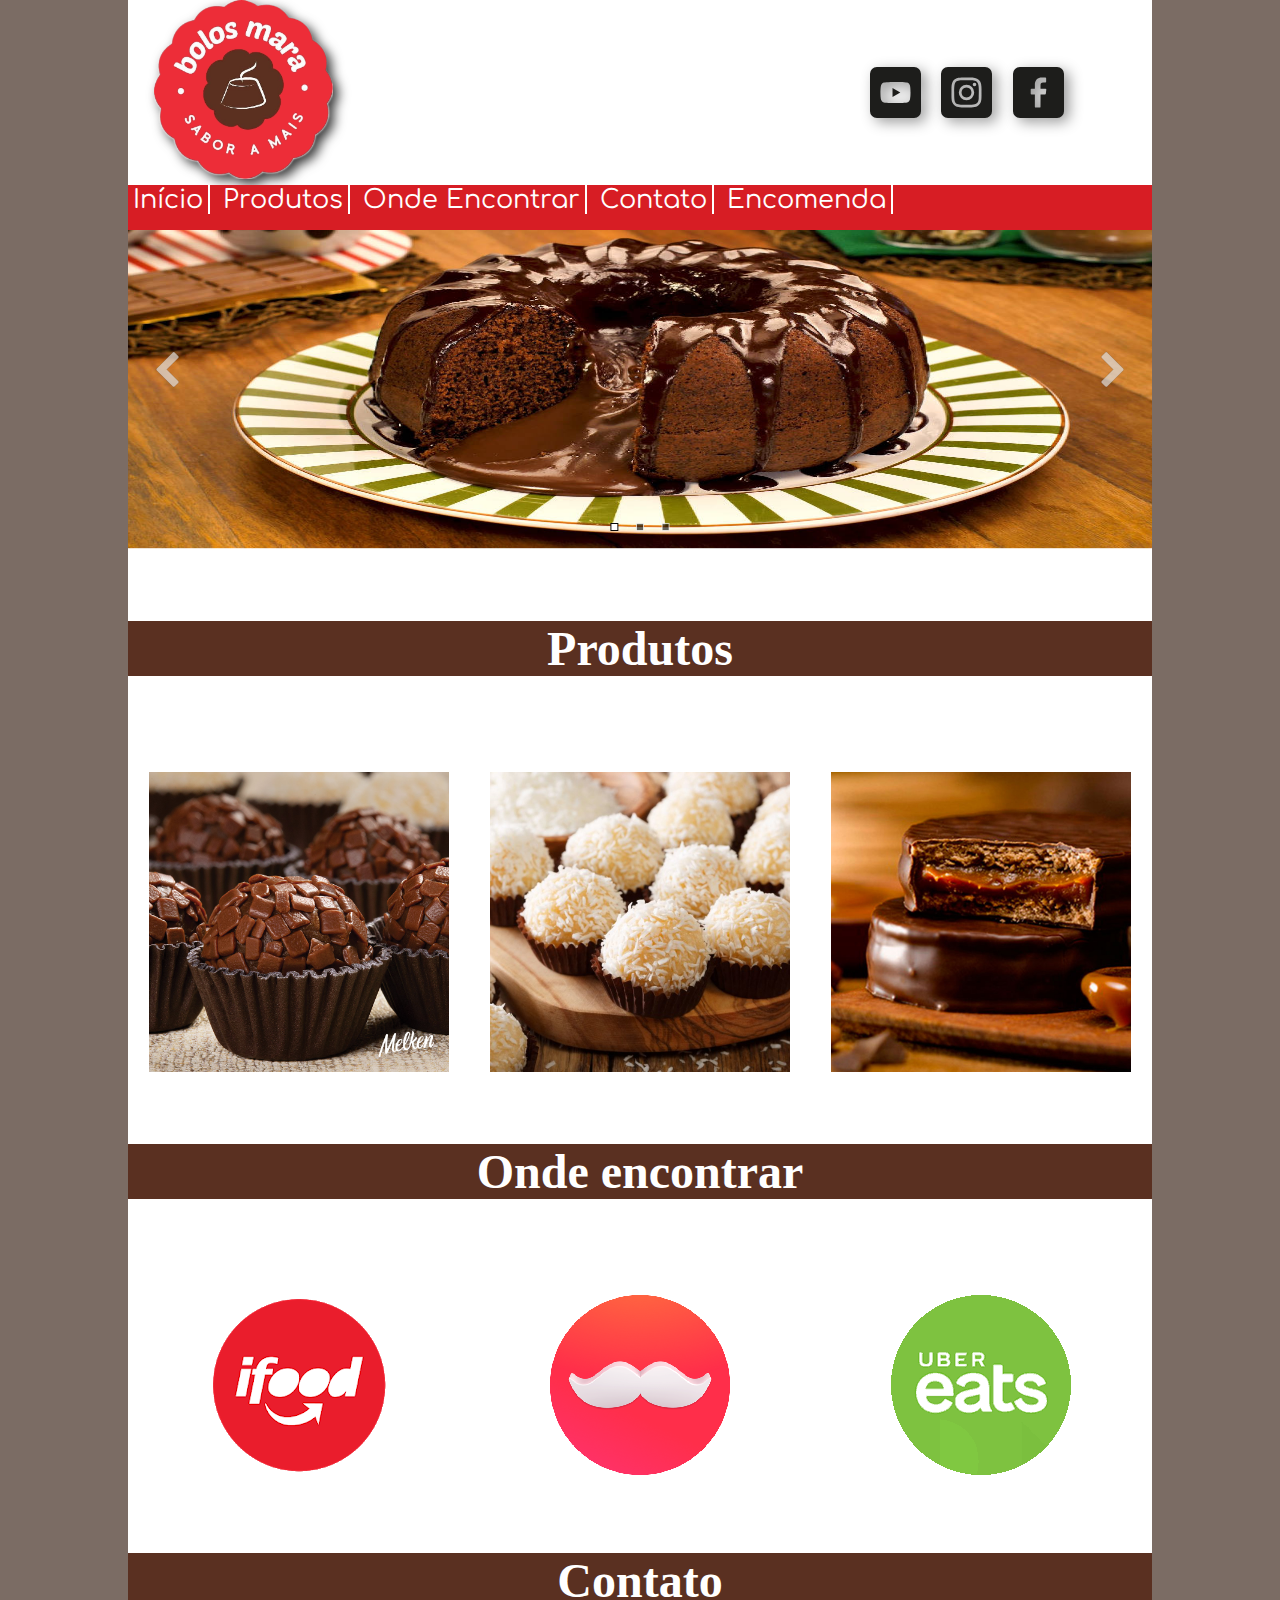
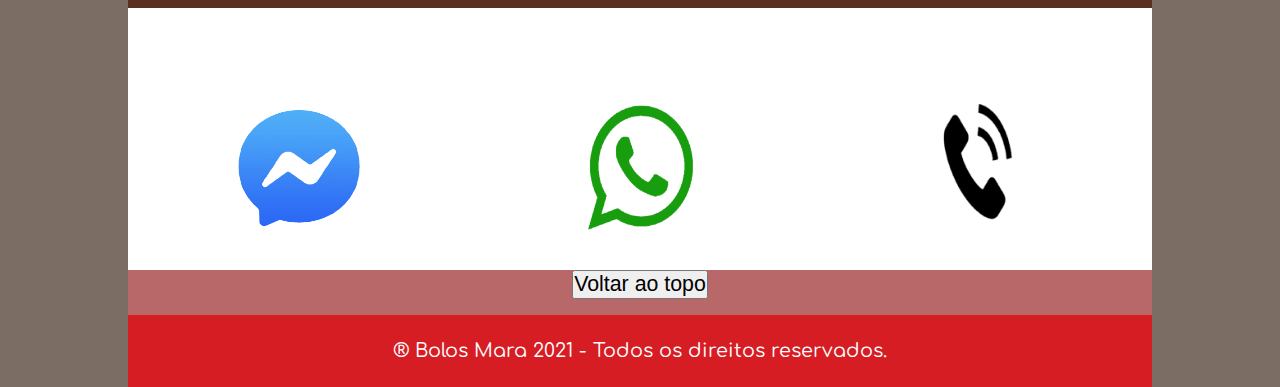
<file: delivery 2.0/index.html>
<!DOCTYPE html>
<html lang="pt-br">

<head>
    <meta charset="UTF-8">
    <meta name="viewport" content="width=device-width, initial-scale=1.0">
    <title>Bolos Mara</title>
    <!-- Icone do site -->
    <link rel="shortcut icon" href="img/logo.ico" type="image/x-icon" />
    <link rel="stylesheet" type="text/css" href="css/style.css">
    <link rel="stylesheet" type="text/css" href="css/menu.css">
    <link rel="preconnect" href="https://fonts.gstatic.com">
    <!-- Google Font -->
    <link href="https://fonts.googleapis.com/css2?family=Comfortaa:wght@300&display=swap" rel="stylesheet">
    <!-- Font Awesome -->
    <link rel="stylesheet" href="https://cdnjs.cloudflare.com/ajax/libs/font-awesome/5.15.3/css/all.min.css" integrity="sha512-iBBXm8fW90+nuLcSKlbmrPcLa0OT92xO1BIsZ+ywDWZCvqsWgccV3gFoRBv0z+8dLJgyAHIhR35VZc2oM/gI1w==" crossorigin="anonymous" />
</head>

<body>
    <div class="background">
        <a href="#slider"><i class="fas fa-arrow-circle-up"></i></a>
        <header>
            <a href="#slider">
                <img class="logo" src="img/logo.png">
            </a>
            <div class="container-social">
                <a class="social" target="_blank" href="https://www.youtube.com/">
                    <img src="img/youtube.svg">
                </a>
                <a class="social" target="_blank" href="https://www.instagram.com/">
                    <img src="img/instagram.svg">
                </a>
                <a class="social" target="_blank" href="https://www.facebook.com/">
                    <img src="img/facebook.svg">
                </a>
            </div>
        </header>
        <nav>
            <div class="menu-mobile">
                <label class="hamburger" for="mostrar-menu">
                    <img src="img/menu_icon.png">
                </label>
            </div>
            <input type="checkbox" id="mostrar-menu">
            <ul>
                <a href="#slider">
                    <li class="sem-borda">Início</li>
                </a>
                <a href="#produtos">
                    <li>Produtos</li>
                </a>
                <a href="#apps">
                    <li>Onde Encontrar</li>
                </a>
                <a href="#mensagem">
                    <li>Contato</li>
                </a>
                <a href="encomenda.html">
                    <li>Encomenda</li>
                </a>
            </ul>
        </nav>
        <a class="anchor" id="slider"></a>
        <article class="limite-slider">
            <!-- #region Jssor Slider Begin -->
            <!-- Generator: Jssor Slider Composer -->
            <!-- Source: https://www.jssor.com/paradelo/img/trabalho.slider/=edit -->
            <script src="js/jssor.slider-28.1.0.min.js" type="text/javascript"></script>
            <script type="text/javascript">
            window.jssor_1_slider_init = function() {

                var jssor_1_options = {
                    $AutoPlay: 1,
                    $ArrowNavigatorOptions: {
                        $Class: $JssorArrowNavigator$
                    },
                    $BulletNavigatorOptions: {
                        $Class: $JssorBulletNavigator$,
                        $SpacingX: 20,
                        $SpacingY: 20
                    }
                };

                var jssor_1_slider = new $JssorSlider$("jssor_1", jssor_1_options);

                /*#region responsive code begin*/

                var MAX_WIDTH = 3000;

                function ScaleSlider() {
                    var containerElement = jssor_1_slider.$Elmt.parentNode;
                    var containerWidth = containerElement.clientWidth;

                    if (containerWidth) {

                        var expectedWidth = Math.min(MAX_WIDTH || containerWidth, containerWidth);

                        jssor_1_slider.$ScaleWidth(expectedWidth);
                    } else {
                        window.setTimeout(ScaleSlider, 30);
                    }
                }

                ScaleSlider();

                $Jssor$.$AddEvent(window, "load", ScaleSlider);
                $Jssor$.$AddEvent(window, "resize", ScaleSlider);
                $Jssor$.$AddEvent(window, "orientationchange", ScaleSlider);
                /*#endregion responsive code end*/
            };
            </script>
            <style>
                /*jssor slider bullet skin 135 css*/
                .jssorb135 {position:absolute;}
                .jssorb135 .i {position:absolute;cursor:pointer;}
                .jssorb135 .i .b {fill:#000;fill-opacity:0.6;stroke:#fff;stroke-width:1600;stroke-miterlimit:10;stroke-opacity:0.7;}
                .jssorb135 .i:hover .b {fill:#fff;fill-opacity:.5;stroke:#000;stroke-width:1600;stroke-opacity:0.7;}
                .jssorb135 .iav .b {fill:#fff;stroke:#000;stroke-width:1600;fill-opacity:1;stroke-opacity:1;}
                .jssorb135 .i.idn {opacity:0.3;}

                /*jssor slider arrow skin 073 css*/
                .jssora073 {display:block;position:absolute;cursor:pointer;}
                .jssora073 .a {fill:#ddd;fill-opacity:.7;stroke:#000;stroke-width:160;stroke-miterlimit:10;stroke-opacity:.3;}
                .jssora073:hover {opacity:.8;}
                .jssora073.jssora073dn {opacity:.4;}
                .jssora073.jssora073ds {opacity:.3;pointer-events:none;}
            </style>
            <div id="jssor_1" style="position:relative;margin:0 auto;top:0px;left:0px;width:1600px;height:560px;overflow:hidden;visibility:hidden;">
                <!-- Loading Screen -->
                <div data-u="loading" style="position:absolute;top:0px;left:0px;width:100%;height:100%;text-align:center;background-position:50% 50%;background-repeat:no-repeat;background-image:url('img/ios-x.svg');background-color:rgba(255, 255, 255, 0.7);background-size:30px 30px;"></div>
                <div data-u="slides" style="cursor:default;position:relative;top:0px;left:0px;width:1600px;height:560px;overflow:hidden;">
                    <div>
                        <img data-u="image" src="img/slider01.jpeg" />
                    </div>
                    <div>
                        <img data-u="image" src="img/slider02.jpeg" />
                    </div>
                    <div>
                        <img data-u="image" src="img/slider03.jpeg" />
                    </div>
                </div><a data-scale="0" href="https://www.jssor.com" style="display:none;position:absolute;">image gallery</a>
                <!-- Bullet Navigator -->
                <div data-u="navigator" class="jssorb135" style="position:absolute;bottom:24px;right:16px;" data-autocenter="1" data-scale="0.5" data-scale-bottom="0.75">
                    <div data-u="prototype" class="i" style="width:12px;height:12px;">
                        <svg viewbox="0 0 16000 16000" style="position:absolute;top:0;left:0;width:100%;height:100%;">
                            <rect class="b" x="2200" y="2200" width="11600" height="11600"></rect>
                        </svg>
                    </div>
                </div>
                <!-- Arrow Navigator -->
                <div data-u="arrowleft" class="jssora073" style="width:61px;height:61px;top:0px;left:25px;" data-autocenter="2" data-scale="0.75" data-scale-left="0.75">
                    <svg viewbox="0 0 16000 16000" style="position:absolute;top:0;left:0;width:100%;height:100%;">
                        <path class="a" d="M4037.7,8357.3l5891.8,5891.8c100.6,100.6,219.7,150.9,357.3,150.9s256.7-50.3,357.3-150.9 l1318.1-1318.1c100.6-100.6,150.9-219.7,150.9-357.3c0-137.6-50.3-256.7-150.9-357.3L7745.9,8000l4216.4-4216.4 c100.6-100.6,150.9-219.7,150.9-357.3c0-137.6-50.3-256.7-150.9-357.3l-1318.1-1318.1c-100.6-100.6-219.7-150.9-357.3-150.9 s-256.7,50.3-357.3,150.9L4037.7,7642.7c-100.6,100.6-150.9,219.7-150.9,357.3C3886.8,8137.6,3937.1,8256.7,4037.7,8357.3 L4037.7,8357.3z"></path>
                    </svg>
                </div>
                <div data-u="arrowright" class="jssora073" style="width:61px;height:61px;top:0px;right:25px;" data-autocenter="2" data-scale="0.75" data-scale-right="0.75">
                    <svg viewbox="0 0 16000 16000" style="position:absolute;top:0;left:0;width:100%;height:100%;">
                        <path class="a" d="M11962.3,8357.3l-5891.8,5891.8c-100.6,100.6-219.7,150.9-357.3,150.9s-256.7-50.3-357.3-150.9 L4037.7,12931c-100.6-100.6-150.9-219.7-150.9-357.3c0-137.6,50.3-256.7,150.9-357.3L8254.1,8000L4037.7,3783.6 c-100.6-100.6-150.9-219.7-150.9-357.3c0-137.6,50.3-256.7,150.9-357.3l1318.1-1318.1c100.6-100.6,219.7-150.9,357.3-150.9 s256.7,50.3,357.3,150.9l5891.8,5891.8c100.6,100.6,150.9,219.7,150.9,357.3C12113.2,8137.6,12062.9,8256.7,11962.3,8357.3 L11962.3,8357.3z"></path>
                    </svg>
                </div>
            </div>
            <script type="text/javascript">
            jssor_1_slider_init();
            </script>
            <!-- #endregion Jssor Slider End -->
        </article>
        <a class="anchor" id="produtos"></a>
        <h1>Produtos</h1>
        <section class="container-doces">
            <div class="div-hover">
                <img class="doces" src="img/produto01.jpeg">
                <div class="caixa-hover">
                    <h2>Brigadeiro</h2>
                </div>
            </div>
            <div class="div-hover">
                <img class="doces" src="img/produto02.jpeg">
                <div class="caixa-hover">
                    <h2>Beijinho</h2>
                </div>
            </div>
            <div class="div-hover">
                <img class="doces" src="img/produto03.jpeg">
                <div class="caixa-hover">
                    <h2>Alfajor</h2>
                </div>
            </div>
        </section>
        <a class="anchor" id="apps"></a>
        <h1> Onde encontrar</h1>
        <section class="apps">
            <a class="botao" target="_blank" href="https://www.ifood.com.br/"><img src="img/ifood.png"></a>
            <a class="botao" target="_blank" href="https://www.rappi.com.br/"><img src="img/rappi.png"></a>
            <a class="botao" target="_blank" href="https://www.ubereats.com/br"><img src="img/eats.png"></a>
        </section>
        <a class="anchor" id="mensagem" href=""></a>
        <h1 class="sem-margin"> Contato</h1>
        <section class="mensagem">
            <div class="div-hover">
                <a target="_blank" href="https://www.messenger.com/"><img class="direct" src="img/messenger.png">
                    <div class="caixa-hover-social">
                        <h2> Facebook</h2>
                    </div>
                </a>
            </div>
            <div class="div-hover">
                <a target="_blank" href="https://web.whatsapp.com/"><img class="direct" src="img/whatsapp.png">
                    <div class="caixa-hover-social">
                        <h2> WhatsApp</h2>
                    </div>
                </a>
            </div>
            <div class="div-hover">
                <a target="_blank" href="tel:5511985471170"><img class="direct" src="img/email.png">
                    <div class="caixa-hover-social">
                        <h2>Ligar</h2>
                    </div>
                </a>
            </div>
        </section>
        <article class="voltar">
            <button>
                <a href="#">
                    <p>Voltar ao topo</p>
                </a>
            </button>
        </article>
        <footer>
            <p>
                &reg; Bolos Mara 2021 - Todos os direitos reservados.
            </p>
        </footer>
    </div>
</body>

</html>
</file>
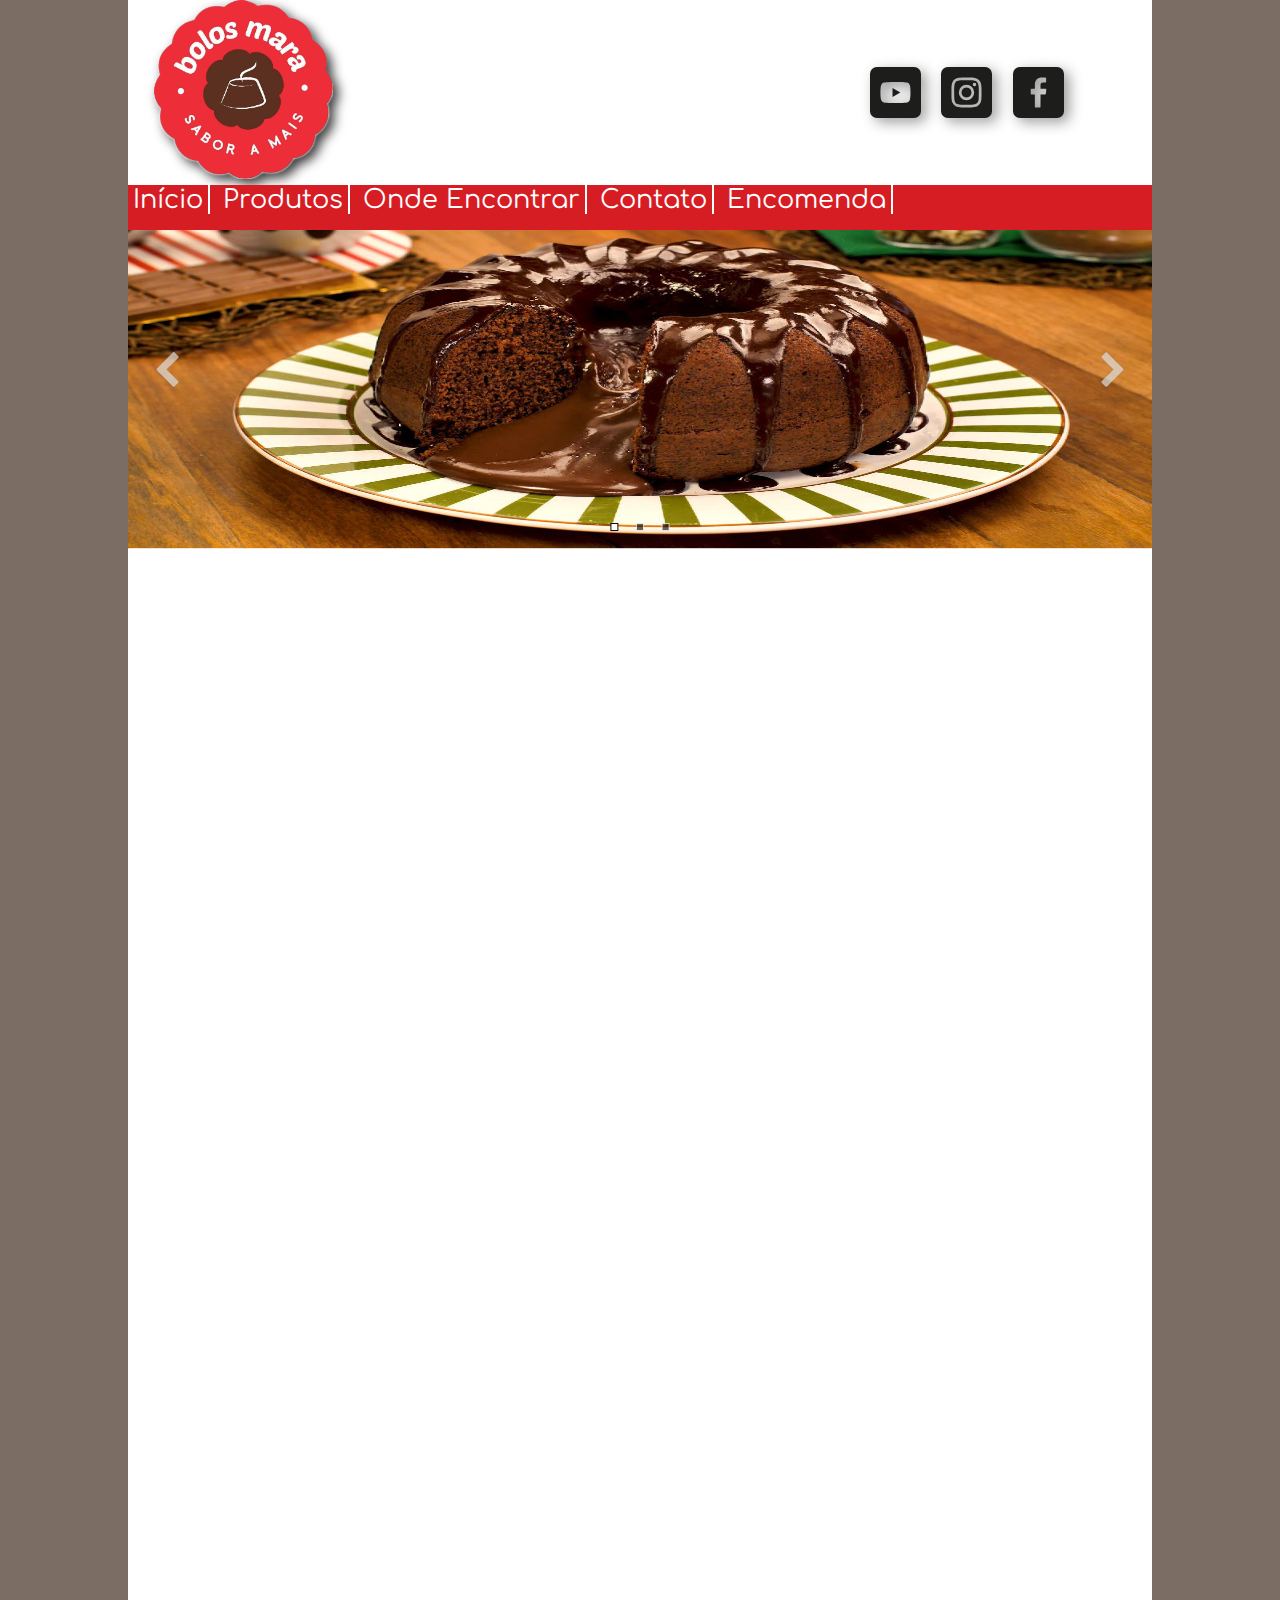
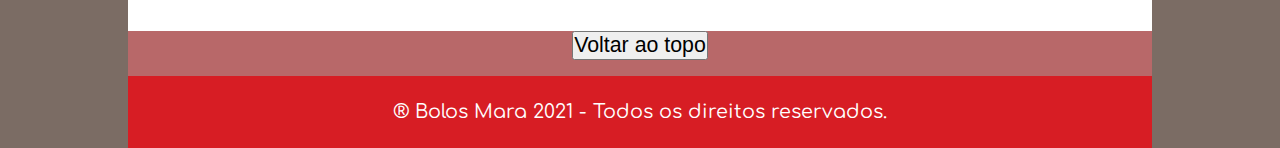
<file: delivery 2.0/encomenda.html>
<!DOCTYPE html>
<html lang="pt-br">

<head>
    <meta charset="UTF-8">
    <meta name="viewport" content="width=device-width, initial-scale=1.0">
    <title>Bolos Mara</title>
    <link rel="shortcut icon" href="img/logo.ico" type="image/x-icon" />
    <link rel="stylesheet" type="text/css" href="css/style.css">
    <link rel="stylesheet" type="text/css" href="css/menu.css">
    <link rel="preconnect" href="https://fonts.gstatic.com">
    <link href="https://fonts.googleapis.com/css2?family=Comfortaa:wght@300&display=swap" rel="stylesheet">
</head>

<body>
    <div class="background">
        <header>
            <a href="index.html">
                <img class="logo" src="img/logo.png">
            </a>
            <div class="container-social">
                <a class="social" target="_blank" href="https://www.youtube.com/">
                    <img src="img/youtube.svg">
                </a>
                <a class="social" target="_blank" href="https://www.instagram.com/">
                    <img src="img/instagram.svg">
                </a>
                <a class="social" target="_blank" href="https://www.facebook.com/">
                    <img src="img/facebook.svg">
                </a>
            </div>
        </header>
        <nav>
            <div class="menu-mobile">
                <label class="hamburger" for="mostrar-menu">
                    <img src="img/menu_icon.png">
                </label>
            </div>
            <input type="checkbox" id="mostrar-menu">
            <ul>
                <a href="index.html">
                    <li class="sem-borda">Início</li>
                </a>
                <a href="index.html#produtos">
                    <li>Produtos</li>
                </a>
                <a href="index.html#apps">
                    <li>Onde Encontrar</li>
                </a>
                <a href="index.html#mensagem">
                    <li>Contato</li>
                </a>
                <a href="https://docs.google.com/forms/d/e/1FAIpQLSeTQjCCFoHEWzRN1Dnnsg92D8FknQo2_IqK_nwOF3Le1KGLnA/viewform?usp=sf_link" target="_blank">
                    <li>Encomenda</li>
                </a>
            </ul>
        </nav>
        <a class="anchor" id="slider"></a>
        <article class="limite-slider">
                    <!-- #region Jssor Slider Begin -->
                    <!-- Generator: Jssor Slider Composer -->
                    <!-- Source: https://www.jssor.com/paradelo/img/trabalho.slider/=edit -->
                    <script src="js/jssor.slider-28.1.0.min.js" type="text/javascript"></script>
                    <script type="text/javascript">
                    window.jssor_1_slider_init = function() {

                        var jssor_1_options = {
                            $AutoPlay: 1,
                            $ArrowNavigatorOptions: {
                                $Class: $JssorArrowNavigator$
                            },
                            $BulletNavigatorOptions: {
                                $Class: $JssorBulletNavigator$,
                                $SpacingX: 20,
                                $SpacingY: 20
                            }
                        };

                        var jssor_1_slider = new $JssorSlider$("jssor_1", jssor_1_options);

                        /*#region responsive code begin*/

                        var MAX_WIDTH = 3000;

                        function ScaleSlider() {
                            var containerElement = jssor_1_slider.$Elmt.parentNode;
                            var containerWidth = containerElement.clientWidth;

                            if (containerWidth) {

                                var expectedWidth = Math.min(MAX_WIDTH || containerWidth, containerWidth);

                                jssor_1_slider.$ScaleWidth(expectedWidth);
                            } else {
                                window.setTimeout(ScaleSlider, 30);
                            }
                        }

                        ScaleSlider();

                        $Jssor$.$AddEvent(window, "load", ScaleSlider);
                        $Jssor$.$AddEvent(window, "resize", ScaleSlider);
                        $Jssor$.$AddEvent(window, "orientationchange", ScaleSlider);
                        /*#endregion responsive code end*/
                    };
                    </script>
                    <style>
                        /*jssor slider bullet skin 135 css*/
                        .jssorb135 {position:absolute;}
                        .jssorb135 .i {position:absolute;cursor:pointer;}
                        .jssorb135 .i .b {fill:#000;fill-opacity:0.6;stroke:#fff;stroke-width:1600;stroke-miterlimit:10;stroke-opacity:0.7;}
                        .jssorb135 .i:hover .b {fill:#fff;fill-opacity:.5;stroke:#000;stroke-width:1600;stroke-opacity:0.7;}
                        .jssorb135 .iav .b {fill:#fff;stroke:#000;stroke-width:1600;fill-opacity:1;stroke-opacity:1;}
                        .jssorb135 .i.idn {opacity:0.3;}

                        /*jssor slider arrow skin 073 css*/
                        .jssora073 {display:block;position:absolute;cursor:pointer;}
                        .jssora073 .a {fill:#ddd;fill-opacity:.7;stroke:#000;stroke-width:160;stroke-miterlimit:10;stroke-opacity:.3;}
                        .jssora073:hover {opacity:.8;}
                        .jssora073.jssora073dn {opacity:.4;}
                        .jssora073.jssora073ds {opacity:.3;pointer-events:none;}
                    </style>
                    <div id="jssor_1" style="position:relative;margin:0 auto;top:0px;left:0px;width:1600px;height:560px;overflow:hidden;visibility:hidden;">
                        <!-- Loading Screen -->
                        <div data-u="loading" style="position:absolute;top:0px;left:0px;width:100%;height:100%;text-align:center;background-position:50% 50%;background-repeat:no-repeat;background-image:url('img/ios-x.svg');background-color:rgba(255, 255, 255, 0.7);background-size:30px 30px;"></div>
                        <div data-u="slides" style="cursor:default;position:relative;top:0px;left:0px;width:1600px;height:560px;overflow:hidden;">
                            <div>
                                <img data-u="image" src="img/slider01.jpeg" />
                            </div>
                            <div>
                                <img data-u="image" src="img/slider02.jpeg" />
                            </div>
                            <div>
                                <img data-u="image" src="img/slider03.jpeg" />
                            </div>
                        </div><a data-scale="0" href="https://www.jssor.com" style="display:none;position:absolute;">image gallery</a>
                        <!-- Bullet Navigator -->
                        <div data-u="navigator" class="jssorb135" style="position:absolute;bottom:24px;right:16px;" data-autocenter="1" data-scale="0.5" data-scale-bottom="0.75">
                            <div data-u="prototype" class="i" style="width:12px;height:12px;">
                                <svg viewbox="0 0 16000 16000" style="position:absolute;top:0;left:0;width:100%;height:100%;">
                                    <rect class="b" x="2200" y="2200" width="11600" height="11600"></rect>
                                </svg>
                            </div>
                        </div>
                        <!-- Arrow Navigator -->
                        <div data-u="arrowleft" class="jssora073" style="width:61px;height:61px;top:0px;left:25px;" data-autocenter="2" data-scale="0.75" data-scale-left="0.75">
                            <svg viewbox="0 0 16000 16000" style="position:absolute;top:0;left:0;width:100%;height:100%;">
                                <path class="a" d="M4037.7,8357.3l5891.8,5891.8c100.6,100.6,219.7,150.9,357.3,150.9s256.7-50.3,357.3-150.9 l1318.1-1318.1c100.6-100.6,150.9-219.7,150.9-357.3c0-137.6-50.3-256.7-150.9-357.3L7745.9,8000l4216.4-4216.4 c100.6-100.6,150.9-219.7,150.9-357.3c0-137.6-50.3-256.7-150.9-357.3l-1318.1-1318.1c-100.6-100.6-219.7-150.9-357.3-150.9 s-256.7,50.3-357.3,150.9L4037.7,7642.7c-100.6,100.6-150.9,219.7-150.9,357.3C3886.8,8137.6,3937.1,8256.7,4037.7,8357.3 L4037.7,8357.3z"></path>
                            </svg>
                        </div>
                        <div data-u="arrowright" class="jssora073" style="width:61px;height:61px;top:0px;right:25px;" data-autocenter="2" data-scale="0.75" data-scale-right="0.75">
                            <svg viewbox="0 0 16000 16000" style="position:absolute;top:0;left:0;width:100%;height:100%;">
                                <path class="a" d="M11962.3,8357.3l-5891.8,5891.8c-100.6,100.6-219.7,150.9-357.3,150.9s-256.7-50.3-357.3-150.9 L4037.7,12931c-100.6-100.6-150.9-219.7-150.9-357.3c0-137.6,50.3-256.7,150.9-357.3L8254.1,8000L4037.7,3783.6 c-100.6-100.6-150.9-219.7-150.9-357.3c0-137.6,50.3-256.7,150.9-357.3l1318.1-1318.1c100.6-100.6,219.7-150.9,357.3-150.9 s256.7,50.3,357.3,150.9l5891.8,5891.8c100.6,100.6,150.9,219.7,150.9,357.3C12113.2,8137.6,12062.9,8256.7,11962.3,8357.3 L11962.3,8357.3z"></path>
                            </svg>
                        </div>
                    </div>
                    <script type="text/javascript">
                    jssor_1_slider_init();
                    </script>
                    <!-- #endregion Jssor Slider End -->
        </article>
        <section class="formulario" >
            <iframe src="https://docs.google.com/forms/d/e/1FAIpQLSeTQjCCFoHEWzRN1Dnnsg92D8FknQo2_IqK_nwOF3Le1KGLnA/viewform?embedded=true" width="800" height="1231" frameborder="0" marginheight="0" marginwidth="0">Carregando…</iframe>
        </section>
        <article class="voltar">
            <button>
                <a href="#">
                    <p>Voltar ao topo</p>
                </a>
            </button>
        </article>
        <footer>
            <p>
                &reg; Bolos Mara 2021 - Todos os direitos reservados.
            </p>
        </footer>
    </div>
</body>

</html>
</file>
<file: delivery 2.0/css/style.css>
/* <---Área dos hacks---> */
html {
    box-sizing: border-box;
    scroll-behavior: smooth;
}

*,
*:before,
*:after {
    box-sizing: inherit;
}

* {
    /* Nesse caso, estamos zerando a margin e o padding. */
    margin: 0;
    padding: 0;
}

:root {
    --cor-principal: #d71d24;
    --cor-secundaria: #5a3021;
    --cor-fundo: #7b6c64;
}

a.anchor {
    display: block;
    position: relative;
    top: -24vh;
    visibility: hidden;
}

i {
    position: fixed;
    font-size: 2.8em;
    color: white;
    right: 8px;
    bottom: 4vh;
    -webkit-text-stroke-width: 3px;
    -webkit-text-stroke-color: black;
}


/* <---Área do body---> */

body {
    display: flex;
    flex-direction: column;
    align-items: center;
    background-color: var(--cor-fundo);
    font-family: 'Comfortaa', cursive;
    /*font-family:arial,helvetica,sans-serif,verdana,'Open Sans'*/
}

.background {
    width: 80vw;
    background-color: white;
}

h1 {
    font-size: 3em;
    text-align: center;
    margin-bottom: 2em;
    margin-top: 1.5em;
    background-color: var(--cor-secundaria);
    color: white;
    font-family: 'Great Vibes', cursive;
}

/* <---Área do Header===> */
header {
    overflow: hidden;
    position: sticky;
    top: 0;
    left: 0;
    width: 100%;
    z-index: 10;
    background: white;
    display: flex;
    flex-direction: row;
    justify-content: space-between;




}

.logo {
    max-width: 7em;
    max-height: 7em;
    margin-left: 1em;
    filter: drop-shadow(5px 5px 6px rgba(0, 0, 0, .8));
    animation-name: logo;
    animation-duration: 2s;
    animation-timing-function: ease-out;
}

.logo:hover {
    transform: scale(1.2);
}

@keyframes logo {
    0% {
        transform: scale(1);
    }

    25% {
        transform: scale(1.2);

    }

    50% {
        transform: scale(1);
    }

    75% {
        transform: scale(1.2);

    }

    100% {
        transform: scale(1);
    }

}

.container-social {
    max-width: 40vw;
    display: flex;
    justify-content: flex-end;
    align-items: center;
    margin-right: 5.5em;


}

.social {
    width: 2em;
    height: 2em;
    display: inline-block;
    margin-left: 0.8em;
    -webkit-filter: drop-shadow(3px 3px 2px rgba(0, 0, 0, .7));
    filter: drop-shadow(5px 4px 7px rgba(0, 0, 0, .4));
    transition-property: filter transform;
    transition-duration: 0.5s;



}



.social:hover {
    /*Sombra para svg */
    transform: scale(1.3);
    filter: drop-shadow(5px 4px 7px rgba(237, 45, 56, .8));

}


/* <---Área do Nav---> */

nav {
    overflow: hidden;
    position: fixed;
    width: 80vw;
    z-index: 10;
    min-height: 5vh;
    background: var(--cor-principal);




}

li {
    /* tira as "bolinhas" da nossa lista não-ordenada */
    list-style-type: none;
    /* altera o display, ou seja, a visualização em página do elemento. Nesse caso, colocamos elemento linha (inline) */
    display: inline;

    /* altera o tamanho da fonte */
    font-size: 1em;
    padding-right: 5px;
    padding-left: 5px;

    /* cria uma borda para o elemento. Nesse caso, borda esquerda (left) */
    border-right: 2px solid white;
}

a {
    text-decoration: none;
    color: white;
    font-size: 1.6em;
}

nav ul li:hover {
    background-color: gray;
    font-size: 1.2em;
}

/* <--Área do Slider--> */

.limite-slider {
    min-width: 80vw;
    min-height: 35vh;
    margin-top: 5px;
    
}

.slider {
    width: 100%;
    min-height: 300px;
}

/* <===Área dos produtos===> */



.container-doces {
    min-width: 80vw;
    display: flex;
    justify-content: space-around;
}

.div-hover {
    position: relative;
    max-width: 18.75em;
    max-height: 18.75em;
}

.doces {
    max-width: 18.75em;
    max-height: 18.75em;
}

.div-hover:hover .caixa-hover,
.div-hover:hover .caixa-hover-social {
    opacity: 1;
}

.caixa-hover {
    display: none;
    position: absolute;
    top: 0%;
    left: 0%;
    width: 100%;
    height: 100%;
    background: rgba(0, 0, 0, 0.6);
    color: white;
    display: none;
    display: flex;
    justify-content: center;
    align-items: center;
    opacity: 0;
    transition-property: opacity;
    transition-duration: 0.5s;

}

.caixa-hover-social {
    display: none;
    border-radius: 50%;
    position: absolute;
    top: 0%;
    left: 0%;
    width: 100%;
    height: 100%;
    background: rgba(0, 0, 0, 0.6);
    color: white;
    display: none;
    display: flex;
    justify-content: center;
    align-items: center;
    opacity: 0;
    transition-property: opacity;
    transition-duration: 0.5s;

}


/* .doces:hover {
    transform: scale(1.2);
} */

/* <===Área dos Apps===> */

.apps {
    display: flex;
    align-content: center;
    justify-content: space-around;
    width: 100%;
}

.botao {
    max-width: 15em;
    max-height: 15em;
}


.botao:hover {
    transform: scale(1.2);
}


/* <===Área do contato===> */

.mensagem {
    width: 80vw;
    display: flex;
    flex-direction: row;
    justify-content: space-around;
}

.direct {
    max-width: 5em;
    max-height: 5em;
}

.direct:hover {
    transform: scale(1.2);
}

/* <===Botão Voltar===> */
.voltar {
    margin-top: 2em;
    min-height: 5vh;
    background: #b86869;
    text-align: center;
}

.voltar p {
    color: black;
}

.caixa-hover-social h2 {
    font-size: 1.2rem
}

/* <===Área do Footer===> */

footer {

    height: 8vh;
    background: var(--cor-principal);
    display: flex;
    align-items: center;
    justify-content: center;
}

footer p {
    color: white;
    font-size: 1.2em;



}

/* <=== Encomenda.html ===> */
.formulario {
    width: 100%;
    overflow: hidden;
    padding-bottom: 56.25%;
    position: relative;
    height: 1050px;
}

.formulario iframe {
    left: 0;
    top: 0;
    height: 100%;
    width: 100%;
    position: absolute;
}

/* <=== Menu mobile ===> */

@media (max-height: 770px) {
    header {
        min-height: 20vh;
    }
}

@media (max-width: 1150px) {
    .background {
        width: 100%;
    }

    .slider {
        width: 100%;
    }

    .mensagem {
        width: 100%;
    }

    nav {
        width: 100vw;
    }

    .formulario iframe {
        width: 100vw;
    }

    i {
        color: #e92c3c;
        bottom: 2vh;
        -webkit-text-stroke-width: 3px;
        -webkit-text-stroke-color: black;
        z-index: 100;
    }
}


@media (max-width: 850px) {
    a {
        font-size: 1.2em;
        
    }

    .logo {
        max-width: 19vw;
        max-height: 19vh;
        margin-left: 0.5em;
    }

    .limite-slider {
        width: 100vw;
        min-width: 0px;
    }

    .container-doces {
        flex-direction: column;
        align-items: center;
    }

    .apps {
        flex-direction: column;
        align-items: center;
    }

    .mensagem {
        flex-direction: column;
        align-items: center;
        justify-content: center;
    }

    .sem-margin {
        margin-bottom: 1em;
    }
}
</file>
<file: delivery 2.0/css/menu.css>
/* Não vamos mostrar menu hamburguer quando tiver no tamanho normal (Desktop) */
.hamburger {
    display: none;
}

#mostrar-menu {
    display: none;
}

/* <===Media Querie===> */
@media (max-width: 800px) {
  
  h1 {
    margin-top: 1.5rem;
  }

  nav{
    max-width: 100%;
  }
  

   .limite-slider {
    margin-top: 60.3px;
    max-width: 100%;
    min-height: 18vh;
   }

    a.anchor {
    display: block;
    position: relative;
    top: -43vh;
    visibility: hidden;
}
    .hamburger {
        display: block;
        margin: 0.5em 3em;
        cursor: pointer;
    }

    ul {
        display: none;
    }

    li {
      display: block;
      border-left: none;
      border-bottom: ;
      text-align: center;
      border-bottom: 2px solid white;
    }

    .menu-mobile {
        display: flex;
        justify-content: space-between;
        width: 100%;

    }


    input[type=checkbox]:checked+ul {
        display: block;
    }





}
</file>
